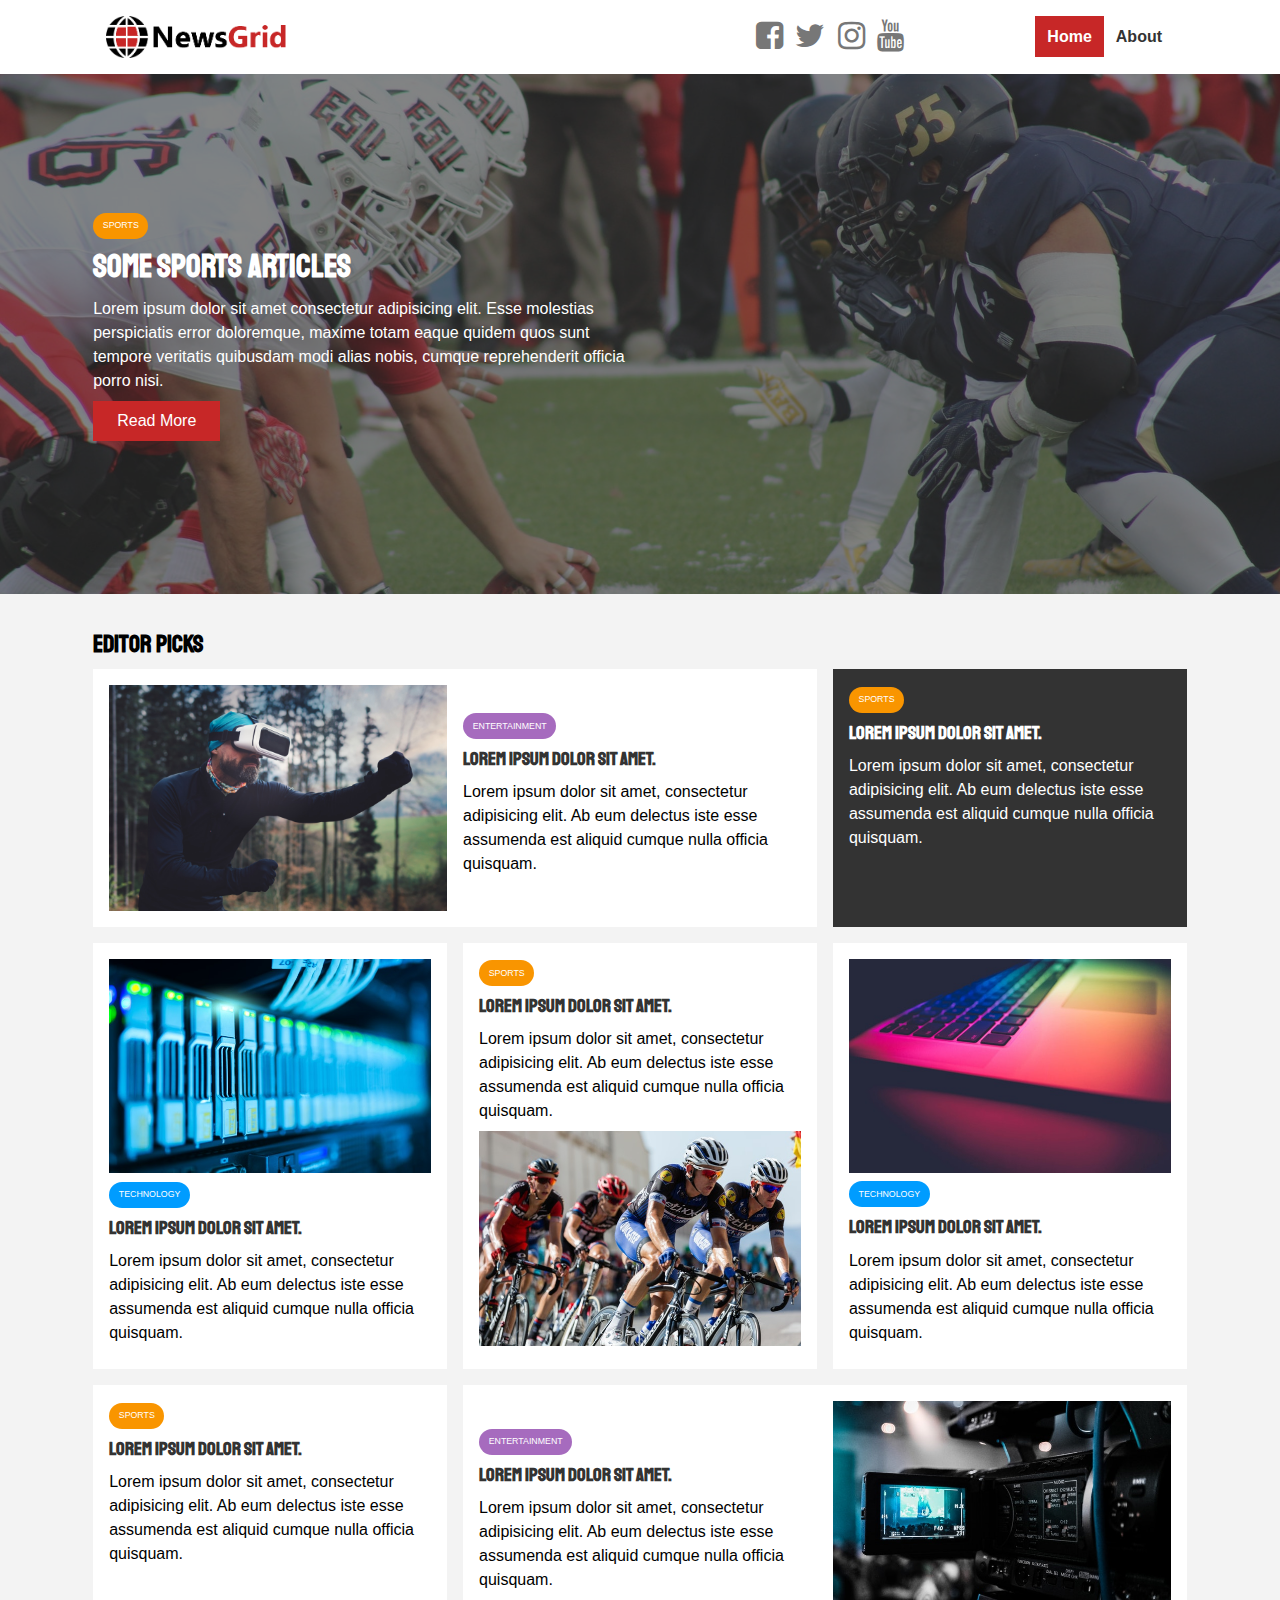
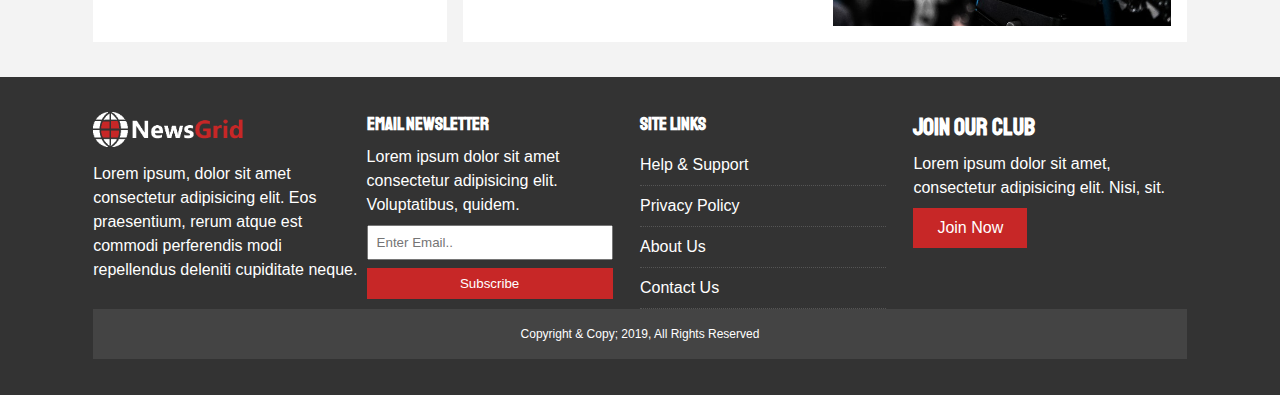
<file: index.html>
<!DOCTYPE html>
<html lang="en">
  <head>
    <meta charset="UTF-8" />
    <meta http-equiv="X-UA-Compatible" content="IE=edge" />
    <meta name="viewport" content="width=device-width, initial-scale=1.0" />
    <link
      rel="stylesheet"
      href="https://cdnjs.cloudflare.com/ajax/libs/font-awesome/4.7.0/css/font-awesome.min.css"
    />
    <link
      href="https://fonts.googleapis.com/css2?family=Staatliches&display=swap"
      rel="stylesheet"
    />
    <link rel="stylesheet" href="css/style.css" />
    <link
      rel="stylesheet"
      media="screen and (max-width: 768px)"
      href="css/mobile.css"
    />
    <link rel="shortcut icon" type="image/x-icon" href="favicon.ico" />
    <title>NewsGrid | Latest News</title>
  </head>
  <body>
    <nav id="main-nav">
      <div class="container">
        <img src="img/logo.png" alt="NewsGrid" class="logo" />
        <div class="social">
          <a href="http://facebook.com" target="_blank">
            <i class="fa fa-facebook-square fa-2x"></i
          ></a>
          <a href="http://twitter.com" target="_blank">
            <i class="fa fa-twitter fa-2x"></i
          ></a>
          <a href="http://instagram.com" target="_blank">
            <i class="fa fa-instagram fa-2x"></i
          ></a>
          <a href="http://youtube.com" target="_blank">
            <i class="fa fa-youtube fa-2x"></i
          ></a>
        </div>
        <ul>
          <li><a class="current" href="index.html">Home</a></li>
          <li><a href="about.html">About</a></li>
        </ul>
      </div>
    </nav>

    <!-- Showcase -->
    <header id="showcase">
      <div class="container">
        <div class="showcase-container">
          <div class="showcase-content">
            <div class="category category-sports">Sports</div>
            <h1>Some Sports Articles</h1>
            <p>
              Lorem ipsum dolor sit amet consectetur adipisicing elit. Esse
              molestias perspiciatis error doloremque, maxime totam eaque quidem
              quos sunt tempore veritatis quibusdam modi alias nobis, cumque
              reprehenderit officia porro nisi.
            </p>
            <a href="article.html" class="btn btn-primary">Read More</a>
          </div>
        </div>
      </div>
    </header>

    <!-- Home Articles -->
        <section id="home-articles" class="py-2">
      <div class="container">
        <h2>Editor Picks</h2>
        <div class="articles-container">
          <article class="card">
            <img src="./img/articles/ent1.jpg" alt="" />
            <div>
              <div class="category category-ent">Entertainment</div>
              <h3>
                <a href="article.html">Lorem ipsum dolor sit amet.</a>
              </h3>
              <p>
                Lorem ipsum dolor sit amet, consectetur adipisicing elit. Ab eum
                delectus iste esse assumenda est aliquid cumque nulla officia
                quisquam.
              </p>
            </div>
          </article>
          <article class="card bg-dark">
              <div class="category category-sports">Sports</div>
              <h3>
                <a href="article.html">Lorem ipsum dolor sit amet.</a>
              </h3>
              <p>
                Lorem ipsum dolor sit amet, consectetur adipisicing elit. Ab eum
                delectus iste esse assumenda est aliquid cumque nulla officia
                quisquam.
              </p>
          </article>
          <article class="card">
              <img src="./img/articles/tech1.jpg" alt="">
            <div class="category category-tech">Technology</div>
            <h3>
              <a href="article.html">Lorem ipsum dolor sit amet.</a>
            </h3>
            <p>
              Lorem ipsum dolor sit amet, consectetur adipisicing elit. Ab eum
              delectus iste esse assumenda est aliquid cumque nulla officia
              quisquam.
            </p>
        </article>
        <article class="card ">
          <div class="category category-sports">Sports</div>
          <h3>
            <a href="article.html">Lorem ipsum dolor sit amet.</a>
          </h3>
          <p>
            Lorem ipsum dolor sit amet, consectetur adipisicing elit. Ab eum
            delectus iste esse assumenda est aliquid cumque nulla officia
            quisquam. </p>
            <img src="./img/articles/sports1.jpg" alt="">
      </article>
      <article class="card">
        <img src="./img/articles/tech2.jpg" alt="">
      <div class="category category-tech">Technology</div>
      <h3>
        <a href="article.html">Lorem ipsum dolor sit amet.</a>
      </h3>
      <p>
        Lorem ipsum dolor sit amet, consectetur adipisicing elit. Ab eum
        delectus iste esse assumenda est aliquid cumque nulla officia
        quisquam.
      </p>
  </article>
      <article class="card ">
        <div>
          <div class="category category-sports">Sports</div>
          <h3>
            <a href="article.html">Lorem ipsum dolor sit amet.</a>
          </h3>
          <p>
            Lorem ipsum dolor sit amet, consectetur adipisicing elit. Ab eum
            delectus iste esse assumenda est aliquid cumque nulla officia
            quisquam.
          </p>
        </div>
      </article>
      <article class="card">
        <div>
          <div class="category category-ent">Entertainment</div>
          <h3>
            <a href="article.html">Lorem ipsum dolor sit amet.</a>
          </h3>
          <p>
            Lorem ipsum dolor sit amet, consectetur adipisicing elit. Ab eum
            delectus iste esse assumenda est aliquid cumque nulla officia
            quisquam.
          </p>
        </div>
        <img src="./img/articles/ent2.jpg" alt="" />
      </article>
        </div>
      </div>
    </section>

<!-- Footer -->
<footer id="main-footer" class="py-2">
    <div class="container footer-container">
        <div>
          <img src="./img/logo_light.png" alt="NewsGrid">
          <p>Lorem ipsum, dolor sit amet consectetur adipisicing elit. Eos praesentium, rerum atque est commodi perferendis modi repellendus deleniti cupiditate neque.</p>  
        </div>
        <div>
            <h3>Email Newsletter</h3>
            <p>Lorem ipsum dolor sit amet consectetur adipisicing elit. Voluptatibus, quidem.</p>
            <form>
                <input type="email" placeholder="Enter Email..">
                <input type="submit" value="Subscribe" class="btn btn-primary">
            </form>
        </div>
        <div>
            <h3>Site Links</h3>
            <ul class="list">
                <li><a href="#">Help & Support</a></li>
                <li><a href="#">Privacy Policy</a></li>
                <li><a href="#">About Us</a></li>
                <li><a href="#">Contact Us</a></li>
            </ul>
        </div>
        <div>
            <h2>Join Our Club</h2>
            <p>Lorem ipsum dolor sit amet, consectetur adipisicing elit. Nisi, sit.</p>
            <a href="#" class="btn btn-primary">Join Now</a>
        </div>
        <div>
            <p>Copyright & Copy; 2019, All Rights Reserved</p>
        </div>
    </div>
</footer>
  </body>
</html>
</file>
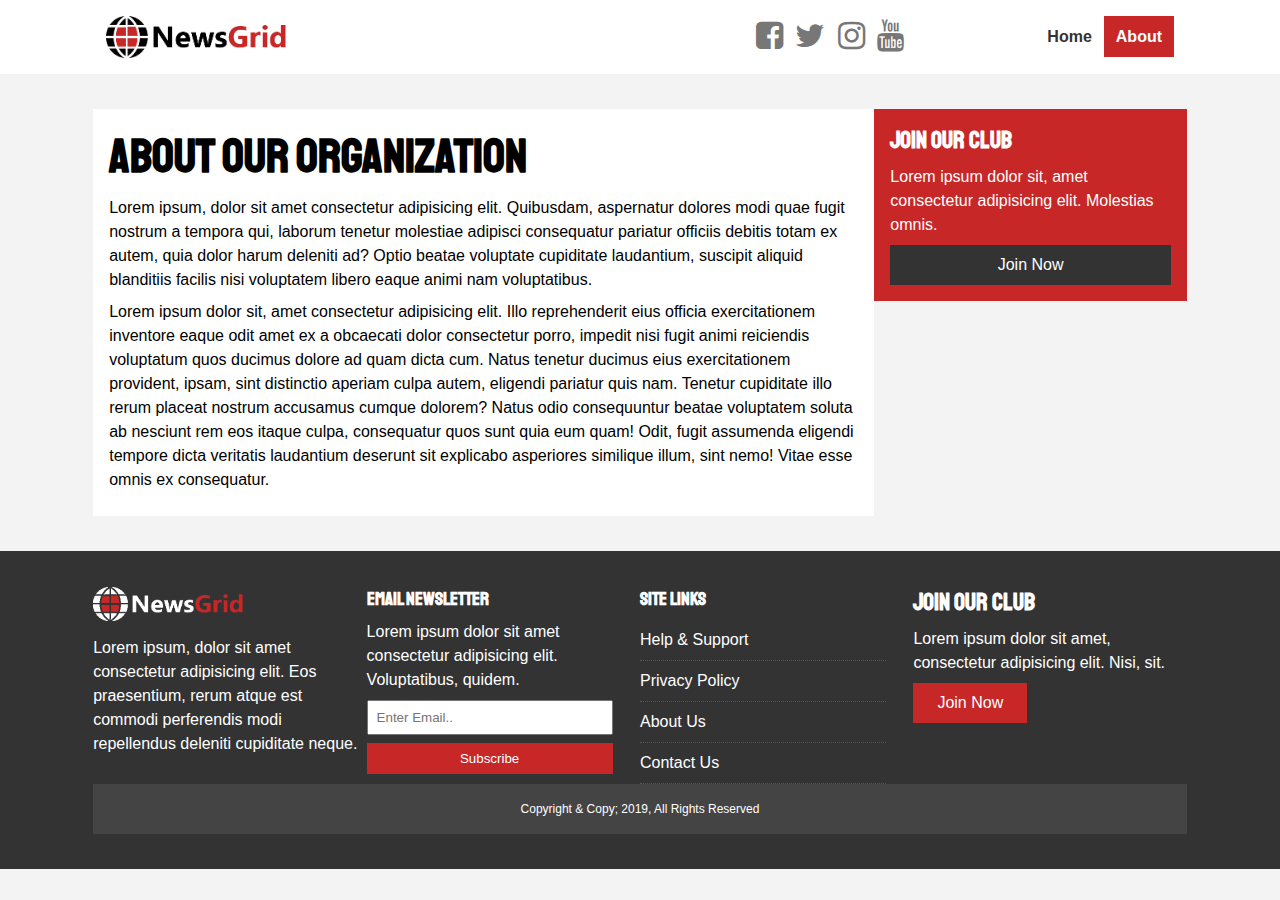
<file: about.html>
<!DOCTYPE html>
<html lang="en">
  <head>
    <meta charset="UTF-8" />
    <meta http-equiv="X-UA-Compatible" content="IE=edge" />
    <meta name="viewport" content="width=device-width, initial-scale=1.0" />
    <link
      rel="stylesheet"
      href="https://cdnjs.cloudflare.com/ajax/libs/font-awesome/4.7.0/css/font-awesome.min.css"
    />
    <link
      href="https://fonts.googleapis.com/css2?family=Staatliches&display=swap"
      rel="stylesheet"
    />
    <link rel="stylesheet" href="css/style.css" />
    <link
      rel="stylesheet"
      media="screen and (max-width: 768px)"
      href="css/mobile.css"
    />
    <link rel="shortcut icon" type="image/x-icon" href="favicon.ico" />
    <title>NewsGrid | About</title>
  </head>
  <body>
    <nav id="main-nav">
      <div class="container">
        <img src="img/logo.png" alt="NewsGrid" class="logo" />
        <div class="social">
          <a href="http://facebook.com" target="_blank">
            <i class="fa fa-facebook-square fa-2x"></i
          ></a>
          <a href="http://twitter.com" target="_blank">
            <i class="fa fa-twitter fa-2x"></i
          ></a>
          <a href="http://instagram.com" target="_blank">
            <i class="fa fa-instagram fa-2x"></i
          ></a>
          <a href="http://youtube.com" target="_blank">
            <i class="fa fa-youtube fa-2x"></i
          ></a>
        </div>
        <ul>
          <li><a href="index.html">Home</a></li>
          <li><a class='current' href="about.html">About</a></li>
        </ul>
      </div>
    </nav>

    <section id="about">
        <div class="container">
            <div class="page-container">
                <article class="card">
                    <h1 class="l-heading">About Our Organization </h1>
                    <p>Lorem ipsum, dolor sit amet consectetur adipisicing elit. Quibusdam, aspernatur dolores modi quae fugit nostrum a tempora qui, laborum tenetur molestiae adipisci consequatur pariatur officiis debitis totam ex autem, quia dolor harum deleniti ad? Optio beatae voluptate cupiditate laudantium, suscipit aliquid blanditiis facilis nisi voluptatem libero eaque animi nam voluptatibus.</p>
                    <p>Lorem ipsum dolor sit, amet consectetur adipisicing elit. Illo reprehenderit eius officia exercitationem inventore eaque odit amet ex a obcaecati dolor consectetur porro, impedit nisi fugit animi reiciendis voluptatum quos ducimus dolore ad quam dicta cum. Natus tenetur ducimus eius exercitationem provident, ipsam, sint distinctio aperiam culpa autem, eligendi pariatur quis nam. Tenetur cupiditate illo rerum placeat nostrum accusamus cumque dolorem? Natus odio consequuntur beatae voluptatem soluta ab nesciunt rem eos itaque culpa, consequatur quos sunt quia eum quam! Odit, fugit assumenda eligendi tempore dicta veritatis laudantium deserunt sit explicabo asperiores similique illum, sint nemo! Vitae esse omnis ex consequatur.</p>
                </article class='card bg-primary'>
                <aside class="card bg-primary">
                    <h2>Join Our Club</h2>
                    <p>Lorem ipsum dolor sit, amet consectetur adipisicing elit. Molestias omnis.</p>
                    <a href="#" class="btn btn-dark btn-block">Join Now</a>
                </aside>
            </div>
        </div>
    </section>
<!-- Footer -->
<footer id="main-footer" class="py-2">
    <div class="container footer-container">
        <div>
          <img src="./img/logo_light.png" alt="NewsGrid">
          <p>Lorem ipsum, dolor sit amet consectetur adipisicing elit. Eos praesentium, rerum atque est commodi perferendis modi repellendus deleniti cupiditate neque.</p>  
        </div>
        <div>
            <h3>Email Newsletter</h3>
            <p>Lorem ipsum dolor sit amet consectetur adipisicing elit. Voluptatibus, quidem.</p>
            <form>
                <input type="email" placeholder="Enter Email..">
                <input type="submit" value="Subscribe" class="btn btn-primary">
            </form>
        </div>
        <div>
            <h3>Site Links</h3>
            <ul class="list">
                <li><a href="#">Help & Support</a></li>
                <li><a href="#">Privacy Policy</a></li>
                <li><a href="#">About Us</a></li>
                <li><a href="#">Contact Us</a></li>
            </ul>
        </div>
        <div>
            <h2>Join Our Club</h2>
            <p>Lorem ipsum dolor sit amet, consectetur adipisicing elit. Nisi, sit.</p>
            <a href="#" class="btn btn-primary">Join Now</a>
        </div>
        <div>
            <p>Copyright & Copy; 2019, All Rights Reserved</p>
        </div>
    </div>
</footer>
  </body>
</html>
</file>
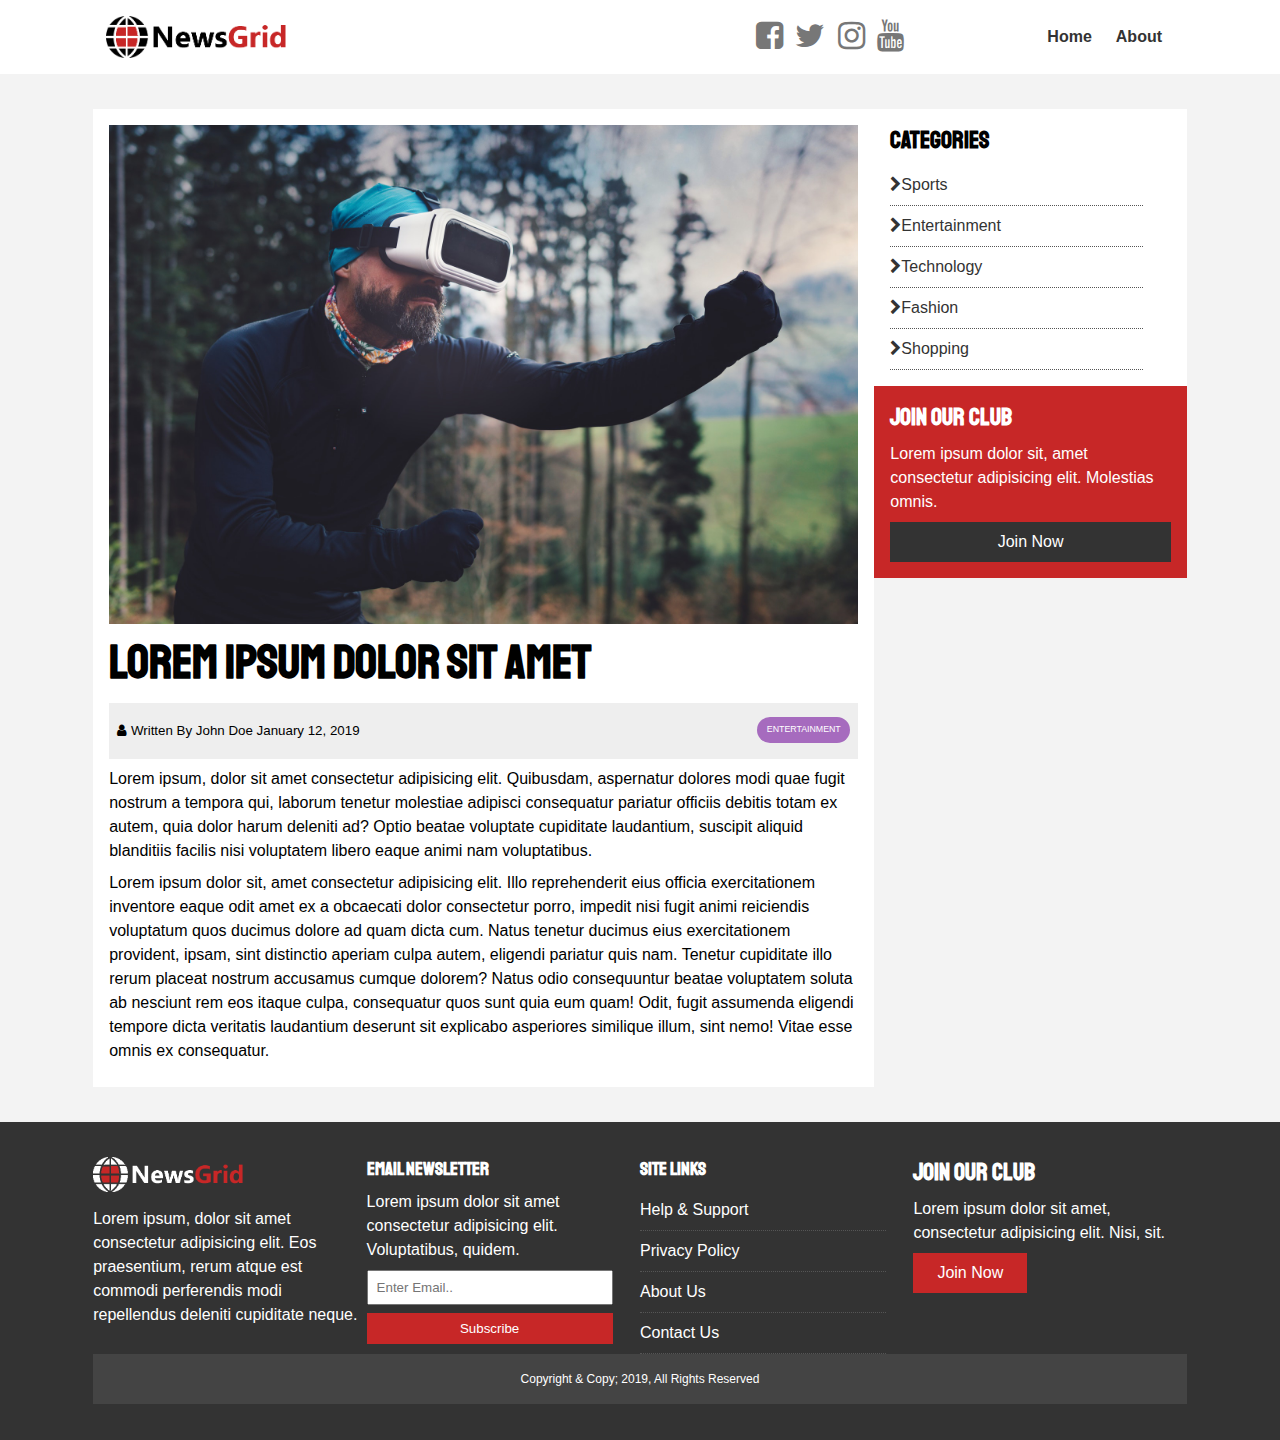
<file: article.html>
<!DOCTYPE html>
<html lang="en">
  <head>
    <meta charset="UTF-8" />
    <meta http-equiv="X-UA-Compatible" content="IE=edge" />
    <meta name="viewport" content="width=device-width, initial-scale=1.0" />
    <link
      rel="stylesheet"
      href="https://cdnjs.cloudflare.com/ajax/libs/font-awesome/4.7.0/css/font-awesome.min.css"
    />
    <link
      href="https://fonts.googleapis.com/css2?family=Staatliches&display=swap"
      rel="stylesheet"
    />
    <link rel="stylesheet" href="css/style.css" />
    <link
      rel="stylesheet"
      media="screen and (max-width: 768px)"
      href="css/mobile.css"
    />
    <link rel="shortcut icon" type="image/x-icon" href="favicon.ico" />
    <title>NewsGrid | Latest News</title>
  </head>
  <body>
    <nav id="main-nav">
      <div class="container">
        <img src="img/logo.png" alt="NewsGrid" class="logo" />
        <div class="social">
          <a href="http://facebook.com" target="_blank">
            <i class="fa fa-facebook-square fa-2x"></i
          ></a>
          <a href="http://twitter.com" target="_blank">
            <i class="fa fa-twitter fa-2x"></i
          ></a>
          <a href="http://instagram.com" target="_blank">
            <i class="fa fa-instagram fa-2x"></i
          ></a>
          <a href="http://youtube.com" target="_blank">
            <i class="fa fa-youtube fa-2x"></i
          ></a>
        </div>
        <ul>
          <li><a href="index.html">Home</a></li>
          <li><a href="about.html">About</a></li>
        </ul>
      </div>
    </nav>

    <section id="article">
        <div class="container">
            <div class="page-container">
                <article class="card">
                  <img src="./img/articles/ent1.jpg" alt="">
                    <h1 class="l-heading">Lorem ipsum dolor sit amet</h1>
                    <div class="meta">
                        <small>
                            <i class="fa fa-user"></i> Written By John Doe January 12, 2019
                        </small>
                        <div class="category category-ent">
                          Entertainment
                        </div>
                    </div>
                    <p>Lorem ipsum, dolor sit amet consectetur adipisicing elit. Quibusdam, aspernatur dolores modi quae fugit nostrum a tempora qui, laborum tenetur molestiae adipisci consequatur pariatur officiis debitis totam ex autem, quia dolor harum deleniti ad? Optio beatae voluptate cupiditate laudantium, suscipit aliquid blanditiis facilis nisi voluptatem libero eaque animi nam voluptatibus.</p>
                    <p>Lorem ipsum dolor sit, amet consectetur adipisicing elit. Illo reprehenderit eius officia exercitationem inventore eaque odit amet ex a obcaecati dolor consectetur porro, impedit nisi fugit animi reiciendis voluptatum quos ducimus dolore ad quam dicta cum. Natus tenetur ducimus eius exercitationem provident, ipsam, sint distinctio aperiam culpa autem, eligendi pariatur quis nam. Tenetur cupiditate illo rerum placeat nostrum accusamus cumque dolorem? Natus odio consequuntur beatae voluptatem soluta ab nesciunt rem eos itaque culpa, consequatur quos sunt quia eum quam! Odit, fugit assumenda eligendi tempore dicta veritatis laudantium deserunt sit explicabo asperiores similique illum, sint nemo! Vitae esse omnis ex consequatur.</p>
                  </article>
                    
                  <aside id="categories" class="card">
                    <h2>Categories</h2>
                    <ul class="list">
                      <li>
                        <a href="#"><i class="fa fa-chevron-right"></i>Sports</a>
                      </li>
                    <li>
                    <a href="#"><i class="fa fa-chevron-right"></i>Entertainment</a>
                     </li>
                    <li>
                      <a href="#"><i class="fa fa-chevron-right"></i>Technology</a>
                     </li>
                     <li>
                     <a href="#"><i class="fa fa-chevron-right"></i>Fashion</a>
                      </li>
                      <li>
                      <a href="#"><i class="fa fa-chevron-right"></i>Shopping</a>
                      </li>
                    </ul>
                  </aside>
                <aside class="card bg-primary" >
                    <h2>Join Our Club</h2>
                    <p>Lorem ipsum dolor sit, amet consectetur adipisicing elit. Molestias omnis.</p>
                    <a href="#" class="btn btn-dark btn-block">Join Now</a>
                </aside>
            </div>
        </div>
    </section>
<!-- Footer -->
<footer id="main-footer" class="py-2">
    <div class="container footer-container">
        <div>
          <img src="./img/logo_light.png" alt="NewsGrid">
          <p>Lorem ipsum, dolor sit amet consectetur adipisicing elit. Eos praesentium, rerum atque est commodi perferendis modi repellendus deleniti cupiditate neque.</p>  
        </div>
        <div>
            <h3>Email Newsletter</h3>
            <p>Lorem ipsum dolor sit amet consectetur adipisicing elit. Voluptatibus, quidem.</p>
            <form>
                <input type="email" placeholder="Enter Email..">
                <input type="submit" value="Subscribe" class="btn btn-primary">
            </form>
        </div>
        <div>
            <h3>Site Links</h3>
            <ul class="list">
                <li><a href="#">Help & Support</a></li>
                <li><a href="#">Privacy Policy</a></li>
                <li><a href="#">About Us</a></li>
                <li><a href="#">Contact Us</a></li>
            </ul>
        </div>
        <div>
            <h2>Join Our Club</h2>
            <p>Lorem ipsum dolor sit amet, consectetur adipisicing elit. Nisi, sit.</p>
            <a href="#" class="btn btn-primary">Join Now</a>
        </div>
        <div>
            <p>Copyright & Copy; 2019, All Rights Reserved</p>
        </div>
    </div>
</footer>
  </body>
</html>
</file>
<file: css/style.css>
:root {
    --primary-color: #c72727;
    --secondary-color: #f99500;
    --light-color: #f3f3f3;
    --dark-color: #333;
    --max-width: 1100px;
}

.category {
    --sports-color: #f99500;
    --ent-color: #a66bbe;
    --tech-color: #009cff;
}

* {
    margin: 0;
    padding: 0;
    box-sizing: border-box;
}

body {
     font-family: 'Lato', sans-serif;
     line-height: 1.5;
     background: var(--light-color);
}

a {
    color: #333;
    text-decoration: none;
}

ul {
    list-style: none;
}

p {
    margin: .5rem 0;
}

img {
    width: 100%;
}

h1, h2, h3, h4, h5, h6 {
    font-family: 'Staatliches', cursive;
    margin-bottom: .55rem;
    line-height: 1.3;
}

/* Utility */
.container {
    max-width: var(--max-width);
    margin: auto;
    padding: 0.2rem;
    overflow: hidden;
}

.category {
    display: inline-block;
    color: #fff;
    font-size: 0.55rem;
    text-transform: uppercase;
    padding: 0.4rem 0.6rem;
    border-radius: 15px;
    margin-bottom: 0.5rem;
}

.category-sports { background: var(--sports-color);}
.category-ent { background: var(--ent-color); }
.category-tech { background: var(--tech-color); }

.btn {
    display: inline-block;
    border: none;
    background: var(--dark-color);
    color: #fff;
    padding: 0.5rem 1.5rem;
}

.btn-light { background: var(--light-color); }
.btn-primary { background: var(--primary-color); }
.btn-secondary { background: var(--secondary-color); }

.btn-block {
    display: block;
    width: 100%;
    text-align: center;
}

.btn:hover {
    opacity: 0.9;
 }

 .card {
background: #fff;
padding: 1rem;
 }

 .bg-dark {
    background: var(--dark-color);
    color: #fff;
}

.bg-primary {
    background: var(--primary-color);
    color: #fff;
}

.bg-secondary {
    background: var(--secondary-color);
    color: #fff;
}

.bg-dark h1,
.bg-dark h2,
.bg-dark h3,
.bg-dark a,
.bg-primary h1,
.bg-primary h2,
.bg-primary h3,
.bg-primary a,
.bg-secondary h1,
.bg-secondary h2,
.bg-secondary h3,
.bg-secondary a {
    color: #fff;
}

.py-1 { padding: 1.5rem 0; }
.py-2 { padding: 2rem 0;}
.py-3 { padding: 3rem 0; }
.p-1 { padding: 1.5rem; }
.p-2 { padding: 2rem; }
.p-3 { padding: 3rem; }

.l-heading {
    font-size: 3rem;
}
.list li {
    padding: .5rem 0;
    border-bottom: #555 dotted 1px;
    width: 90%;
}

.list li:hover {
    color: var(--primary-color) !important;
}

/* Inner page grid container */
.page-container {
    display: grid;
    grid-template-columns: 5fr 2fr;
    margin: 2rem 0;
    grid: 1.5rem;
}

.page-container > *:first-child {
    grid-row: 1 / span 3;
}
/* Navigation */
#main-nav {
    background: #fff;
    position: sticky;
    top: 0;
    z-index: 2;
}

#main-nav .container {
    display: grid;
    grid-template-columns: 6fr 3fr 2fr;
    padding: 1rem;
    align-items: center;
}

#main-nav .logo {
    width: 180px;
}

#main-nav ul {
    justify-self: end;
    display: flex;
}

#main-nav ul li a {
    padding: 0.75rem;
    font-weight: bold;
}

#main-nav ul li a.current {
    background: var(--primary-color);
    color: #fff;
}

#main-nav ul li a:hover {
    background: var(--light-color);
    color: var(--dark-color);
}

#main-nav .social {
    justify-self: center;
}

#main-nav .social i {
    color: #777;
    margin-right: .5rem;
}

/* Showcase */
#showcase {
    color: #fff;
    background: #333;
    padding: 2rem;
    position: relative;
}

#showcase::before {
    content: '';
    background: url('../img/featured.jpg') no-repeat center center/cover;
    position: absolute;
    top: 0;
    left: 0;
    width: 100%;
    height: 100%;
    opacity: 0.4;
}

#showcase .showcase-container {
    display: grid;
    grid-template-columns: repeat(2, 1fr);
    justify-content: center;
    align-items: center;
    height: 50vh;
}

#showcase .showcase-content {
    z-index: 1;
}

#showcase .showcase-content { 
    margin-bottom: 1rem;
}

/* Home Aricles */
#home-articles .articles-container {
    display: grid;
    grid-template-columns: repeat(3, 1fr);
    grid-gap: 1rem;
}

#home-articles .articles-container > *:first-child,
#home-articles .articles-container > *:last-child {
    display: grid;
    grid-template-columns: repeat(2, 1fr);
    grid-gap: 1rem;
    align-items: center;
    grid-column: 1 / span 2;
}

#home-articles .articles-container > *:last-child {
    grid-column: 2 / span 2;
}

#article .meta {
    display: flex;
    justify-content: space-between;
    align-items: center;
    background: #eee;
    padding: 0.5rem;
}

#article .meta .category {
    margin-top: 0.4rem;
}

/* Footer */
#main-footer {
background: var(--dark-color);
color: #fff;
}

#main-footer img {
    width: 150px;
}

#main-footer a {
    color: #fff;
}

#main-footer .footer-container {
    display: grid;
    grid-template-columns: repeat(4, 1fr);
}

#main-footer .footer-container > *:last-child {
    background: #444;
    grid-column: 1 / span 4;
    padding: .5rem;
    text-align: center;
    font-size: 0.75rem;
}

#main-footer .footer-container input[type= 'email'] {
    width: 90%;
    padding: 0.5rem;
    margin-bottom: 0.5rem;
}

#main-footer .footer-container input[type='submit'] {
    width: 90%;
}
</file>
<file: css/mobile.css>
/* Navigation */
#main-nav .social {
    display: none;
}

#main-nav .container {
    grid-template-columns: 1fr;
    grid-gap: 1.2rem;
}

#main-nav ul,
#main-nav .logo {
    justify-self: center;
}

#main-nav ul li a {
    padding: 0.50rem;
}

#home-articles 
.articles-container {
    grid-template-columns: repeat(2, 1fr);
}

#home-articles
.articles-container > *:first-child,
#home-articles
.articles-container > *:last-child {
    grid-template-columns: 1fr;
    grid-column: 1;
}

@media(max-width: 600px) {
    /* Stack Grid Items */
    #showcase .showcase-container, #home-articles .articles-container, #main-footer .footer-container {
        grid-template-columns: 1fr;
    }

    #main-footer .footer-container > *:last-child {
        grid-column: 1;
    }

#main-footer .footer-container > *:first-child,
#main-footer .footer-container > *:nth-child(2) {
    border-bottom: #444 dotted 1px;
    padding-bottom: 1rem;
}

.page-container {
    grid-template-columns: 1fr;
    text-align: center;
}

.page-container > *:first-child {
    grid-row: 1;
}

.l-heading {
    font-size: 2rem
}
}
</file>
